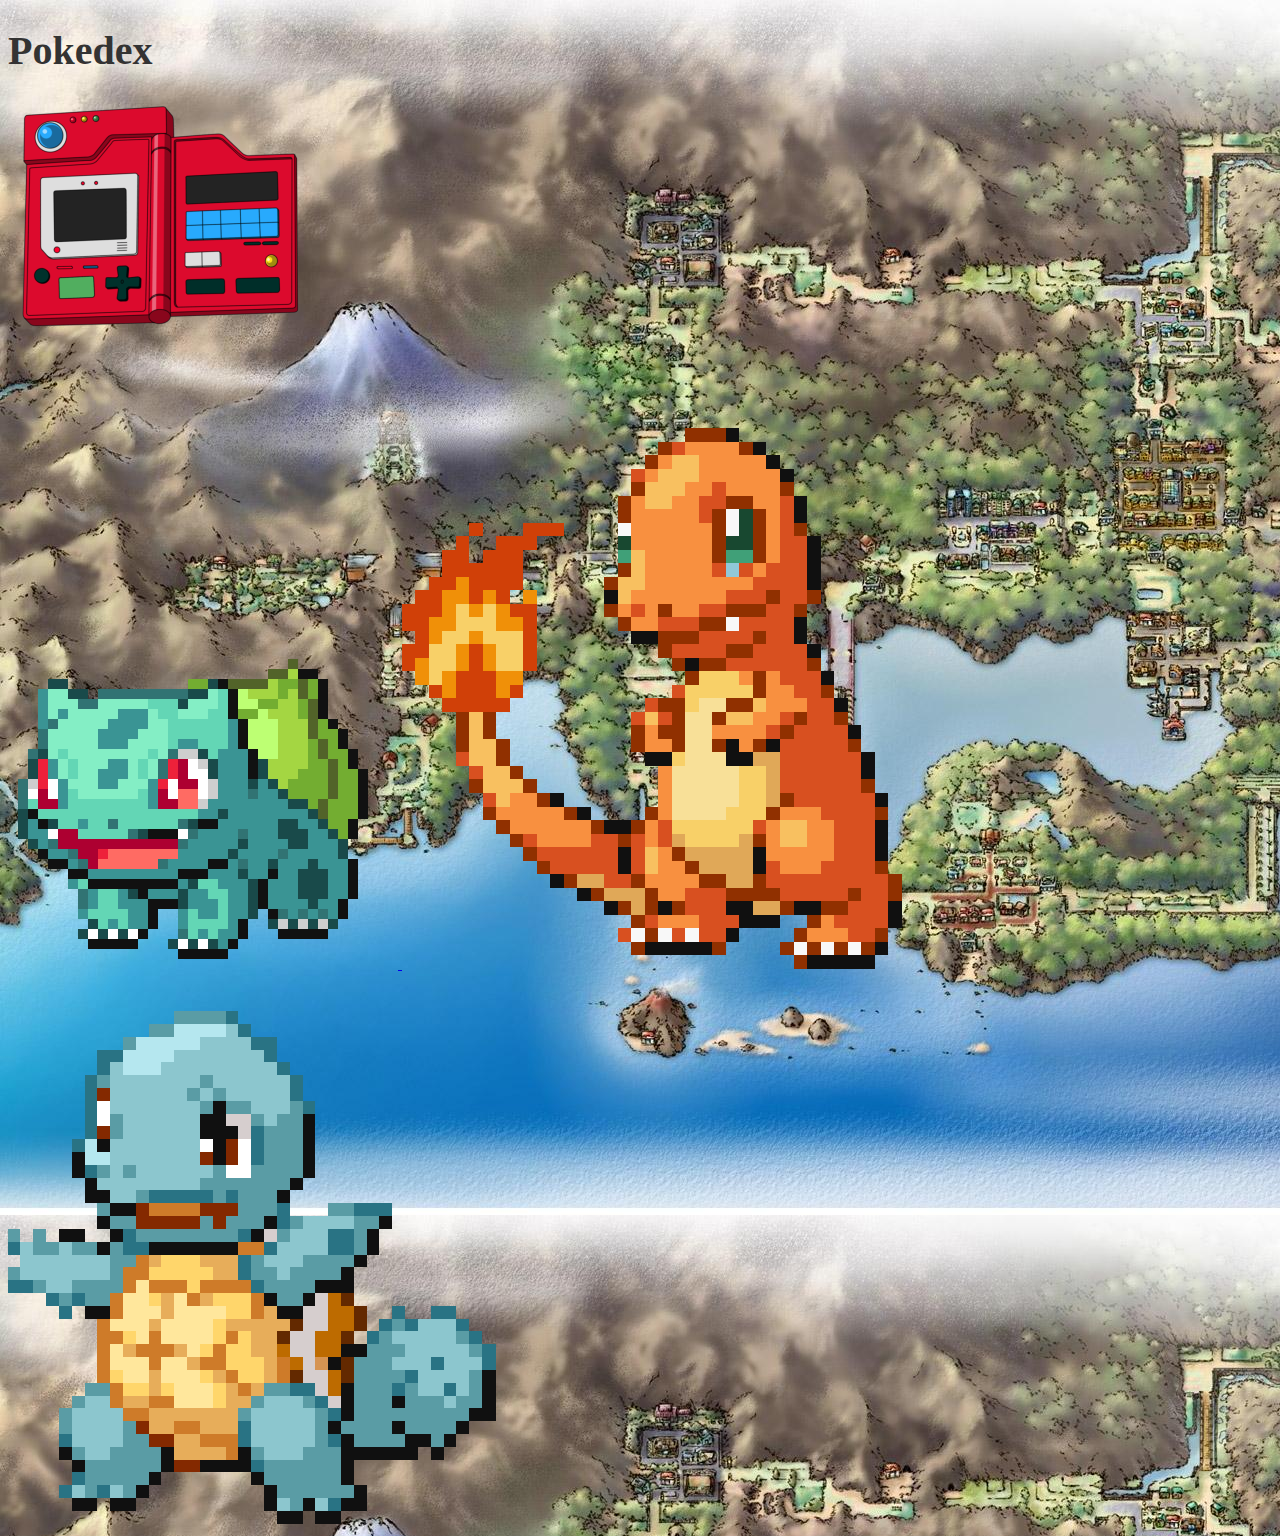
<file: index.html>
<!DOCTYPE html>
<html lang="en">
<head>
    <meta charset="UTF-8">
    <meta name="viewport" content="width=device-width, initial-scale=1.0">
    <title>Pokedex</title>
    <link rel="icon" href="./img/pokemon-img/pokeball.png">
    <link rel="stylesheet" href="./style.css">
</head>
<body background="./img/pokemon-img/kanto-map.jpeg", style="background-size: auto;">

    <table>
        <h1>Pokedex</h1>
    </table>
    <img src="./img//pokemon-img/pokedex.png" alt="pokedex"><br>
    <a href="./pokemon/1-Bulbasaur.html">
        <img src="./img/poke-monster/Bulbasaur.gif" alt="Bulbasaur">
    </a>
    <a href="./pokemon/4-Charmander.html">
        <img src="./img/poke-monster/charmander.gif" alt="charmander">
    </a>
    <a href="./pokemon/7-Squirtle.html">
        <img src="./img/poke-monster/squirtle.gif" alt="squirtle">
    </a>
    
</body>
</html>
</file>
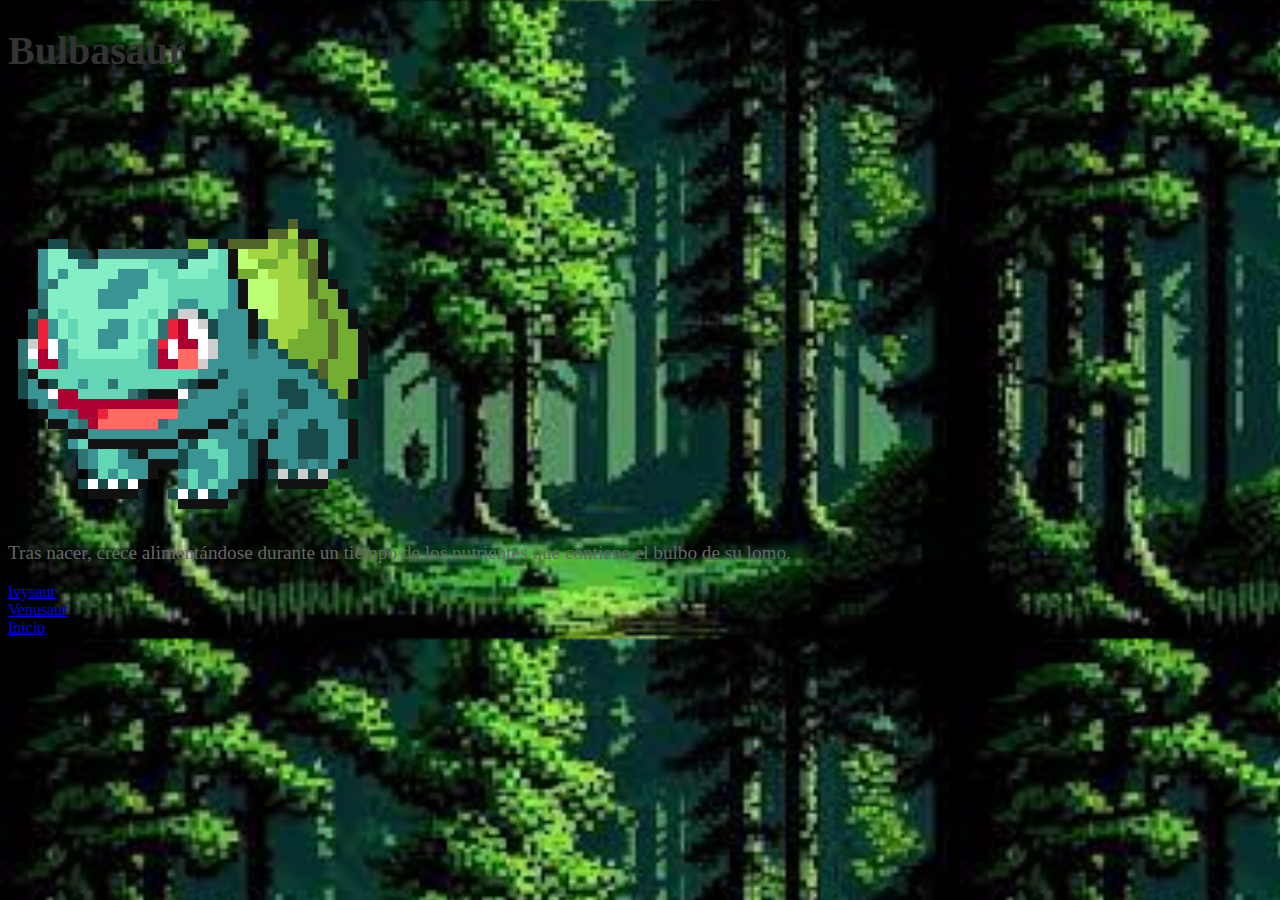
<file: pokemon/1-Bulbasaur.html>
<!DOCTYPE html>
<html lang="en">
<head>
    <meta charset="UTF-8">
    <meta name="viewport" content="width=device-width, initial-scale=1.0">
    <title>Bulbasaur</title>
    <link rel="icon" href="../img/pokemon-img/pokeball.png">
    <link rel="stylesheet" href="../style.css">
</head>
<body background="../img/habitats/bosque.jpeg", style="background-size: 75%;">
    <h1>Bulbasaur</h1><br>
    <img src="../img/poke-monster/Bulbasaur.gif" alt="Bulbasaur">
    <p>Tras nacer, crece alimentándose durante un tiempo de los nutrientes que contiene el bulbo de su lomo.</p>
    <a href="./2-Ivysaur.html">Ivysaur</a><br>
    <a href="./3-Venusaur.html">Venusaur</a><br>
    <a href="../index.html">Inicio</a><br>
</body>
</html>
</file>
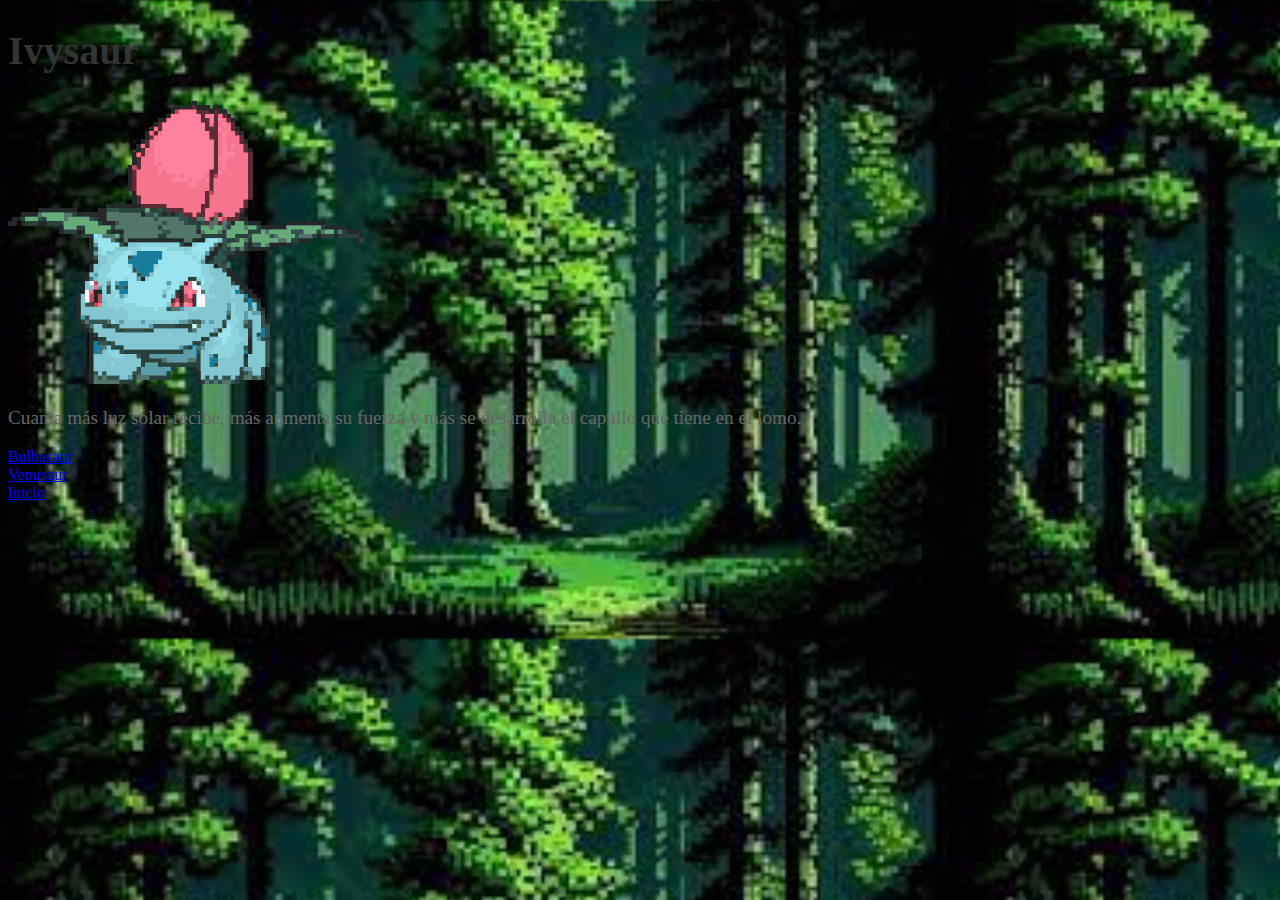
<file: pokemon/2-Ivysaur.html>
<!DOCTYPE html>
<html lang="en">
<head>
    <meta charset="UTF-8">
    <meta name="viewport" content="width=device-width, initial-scale=1.0">
    <title>Ivysaur</title>
    <link rel="icon" href="../img/pokemon-img/pokeball.png">
    <link rel="stylesheet" href="../style.css">
</head>
<body background="../img/habitats/bosque.jpeg", style="background-size: 75%;">
    <h1>Ivysaur</h1>
    <img src="../img/poke-monster/Ivysaur.gif" alt="Ivysaur">
    <p>Cuanta más luz solar recibe, más aumenta su fuerza y más se desarrolla el capullo que tiene en el lomo.</p>
    <a href="./1-Bulbasaur.html">Bulbasaur</a><br>
    <a href="./3-Venusaur.html">Venusaur</a><br>
    <a href="../index.html">Inicio</a><br>
</body>
</html>
</file>
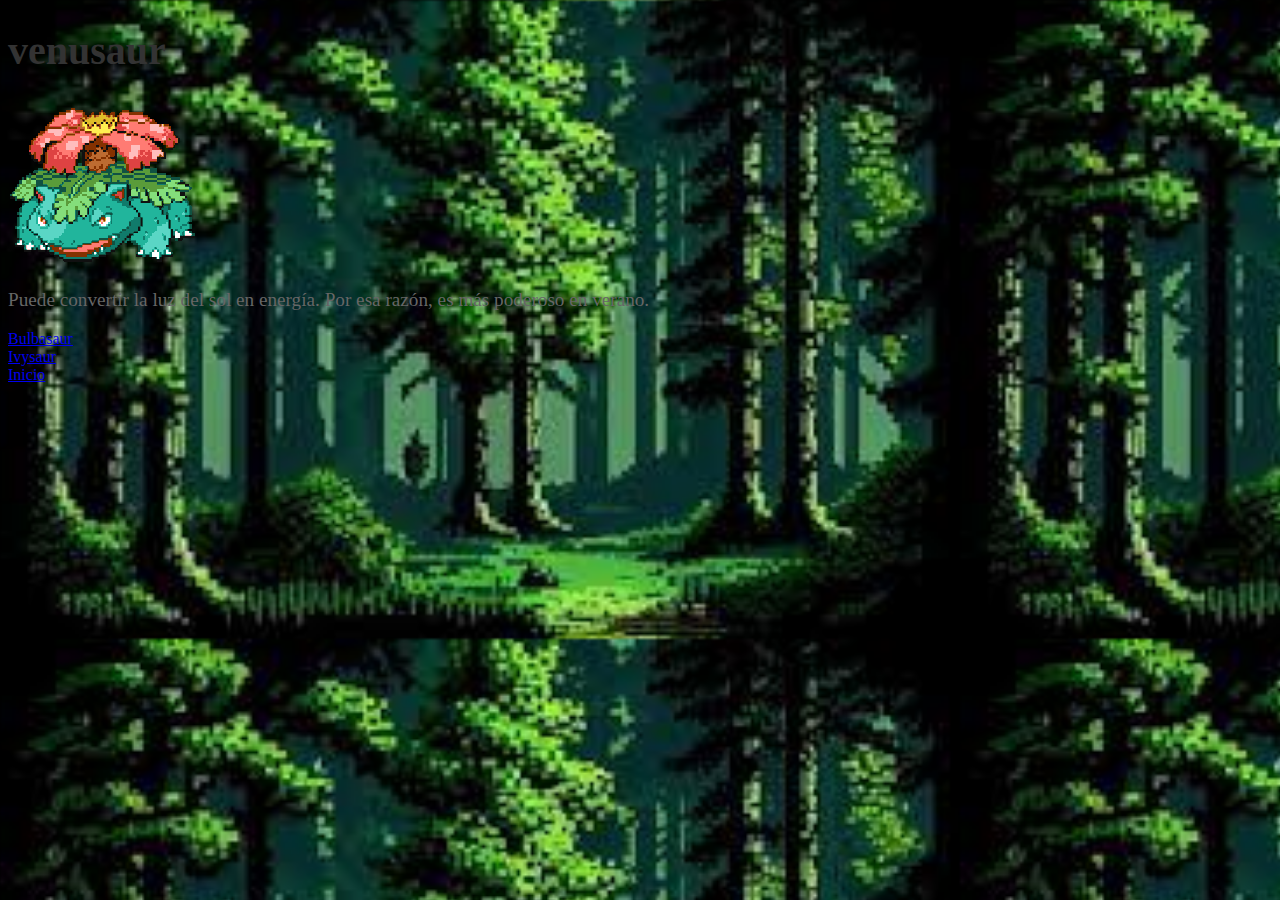
<file: pokemon/3-Venusaur.html>
<!DOCTYPE html>
<html lang="en">
<head>
    <meta charset="UTF-8">
    <meta name="viewport" content="width=device-width, initial-scale=1.0">
    <title>Venusaur</title>
    <link rel="icon" href="../img/pokemon-img/pokeball.png">
    <link rel="stylesheet" href="../style.css">
</head>
<body background="../img/habitats/bosque.jpeg", style="background-size: 75%;">
    <h1>venusaur</h1>
    <img src="../img/poke-monster/venusaur.gif" alt="venusaur">
    <p>Puede convertir la luz del sol en energía. Por esa razón, es más poderoso en verano.</p>
    <a href="./1-Bulbasaur.html">Bulbasaur</a><br>
    <a href="./2-Ivysaur.html">Ivysaur</a><br>
    <a href="../index.html">Inicio</a><br>
</body>
</html>
</file>
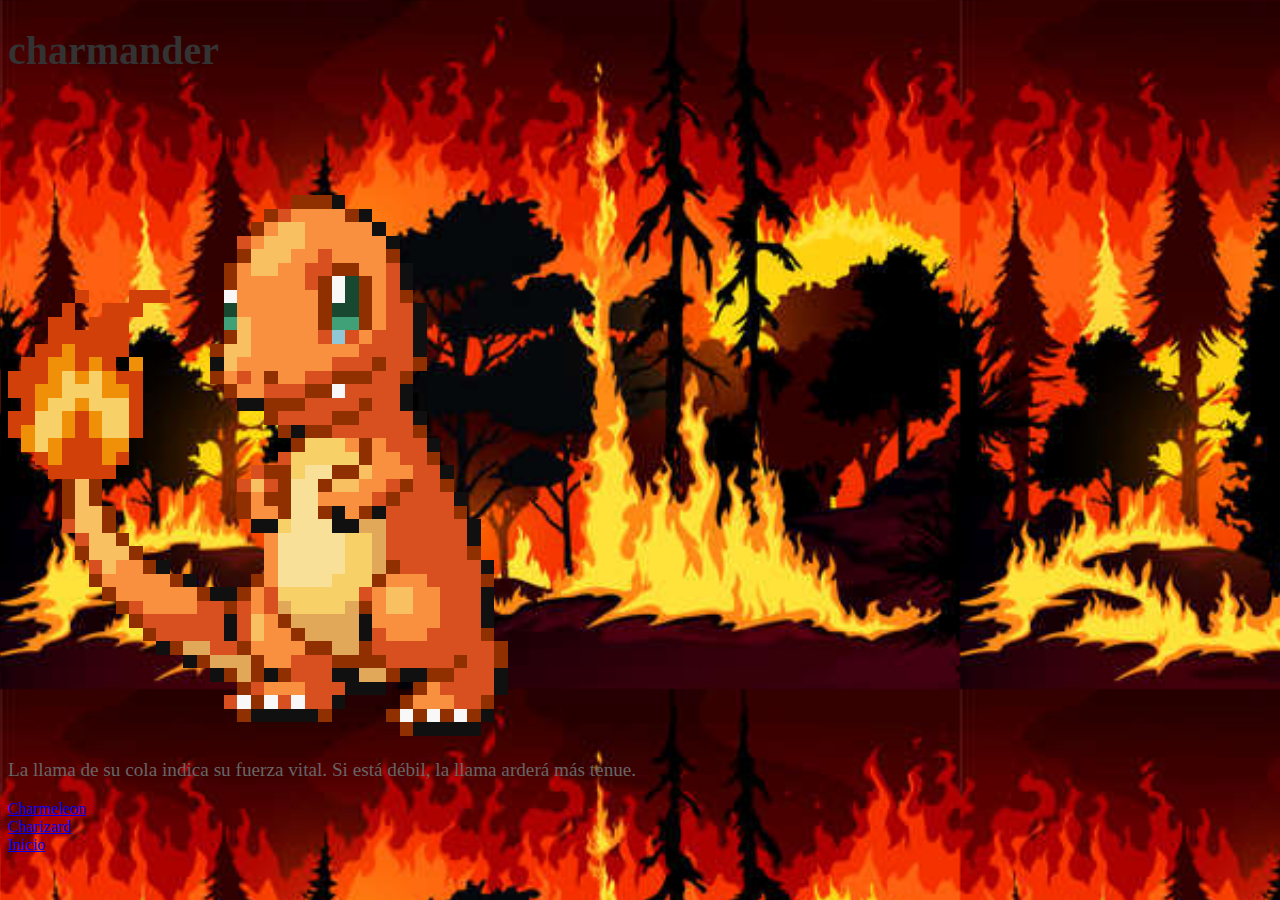
<file: pokemon/4-Charmander.html>
<!DOCTYPE html>
<html lang="en">
<head>
    <meta charset="UTF-8">
    <meta name="viewport" content="width=device-width, initial-scale=1.0">
    <title>Charmander</title>
    <link rel="icon" href="../img/pokemon-img/pokeball.png">
    <link rel="stylesheet" href="../style.css">
</head>
<body background="../img/habitats/incendio.jpg", style="background-size: 75%;">
    <h1>charmander</h1>
    <img src="../img/poke-monster/charmander.gif" alt="charmander">
    <p>La llama de su cola indica su fuerza vital. Si está débil, la llama arderá más tenue.</p>
    <a href="./5-Charmeleon.html">Charmeleon</a><br>
    <a href="./6-Charizard.html">Charizard</a><br>
    <a href="../index.html">Inicio</a><br>
</body>
</html>
</file>
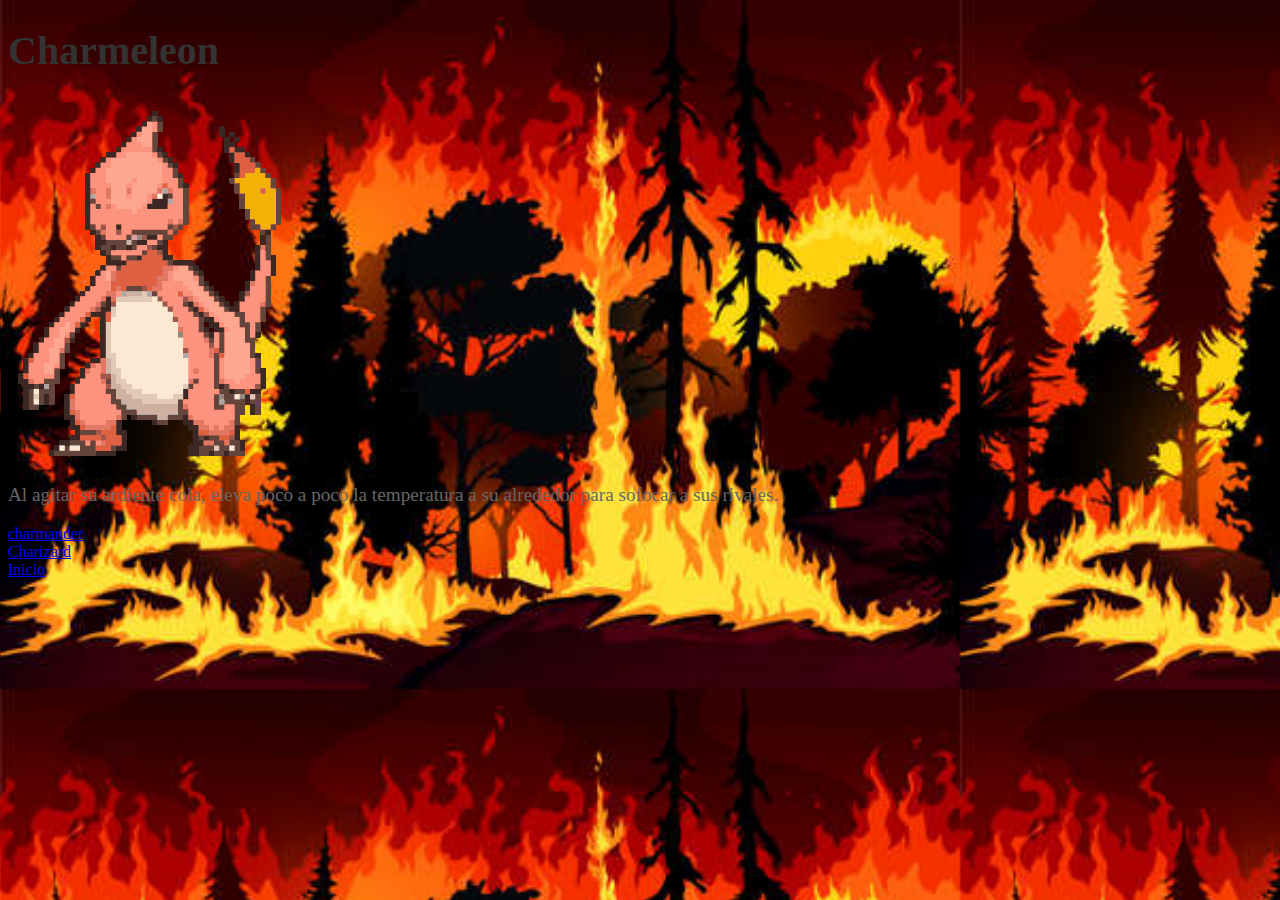
<file: pokemon/5-Charmeleon.html>
<!DOCTYPE html>
<html lang="en">
<head>
    <meta charset="UTF-8">
    <meta name="viewport" content="width=device-width, initial-scale=1.0">
    <title>Charmeleon</title>
    <link rel="icon" href="../img/pokemon-img/pokeball.png">
    <link rel="stylesheet" href="../style.css">
</head>
<body background="../img/habitats/incendio.jpg", style="background-size: 75%;">
    <h1>Charmeleon</h1>
    <img src="../img/poke-monster/Charmeleon.gif" alt="Charmeleon">
    <p>Al agitar su ardiente cola, eleva poco a poco la temperatura a su alrededor para sofocar a sus rivales.</p>
    <a href="./4-Charmander.html">charmander</a><br>
    <a href="./6-Charizard.html">Charizard</a><br>
    <a href="../index.html">Inicio</a><br>
</body>
</html>
</file>
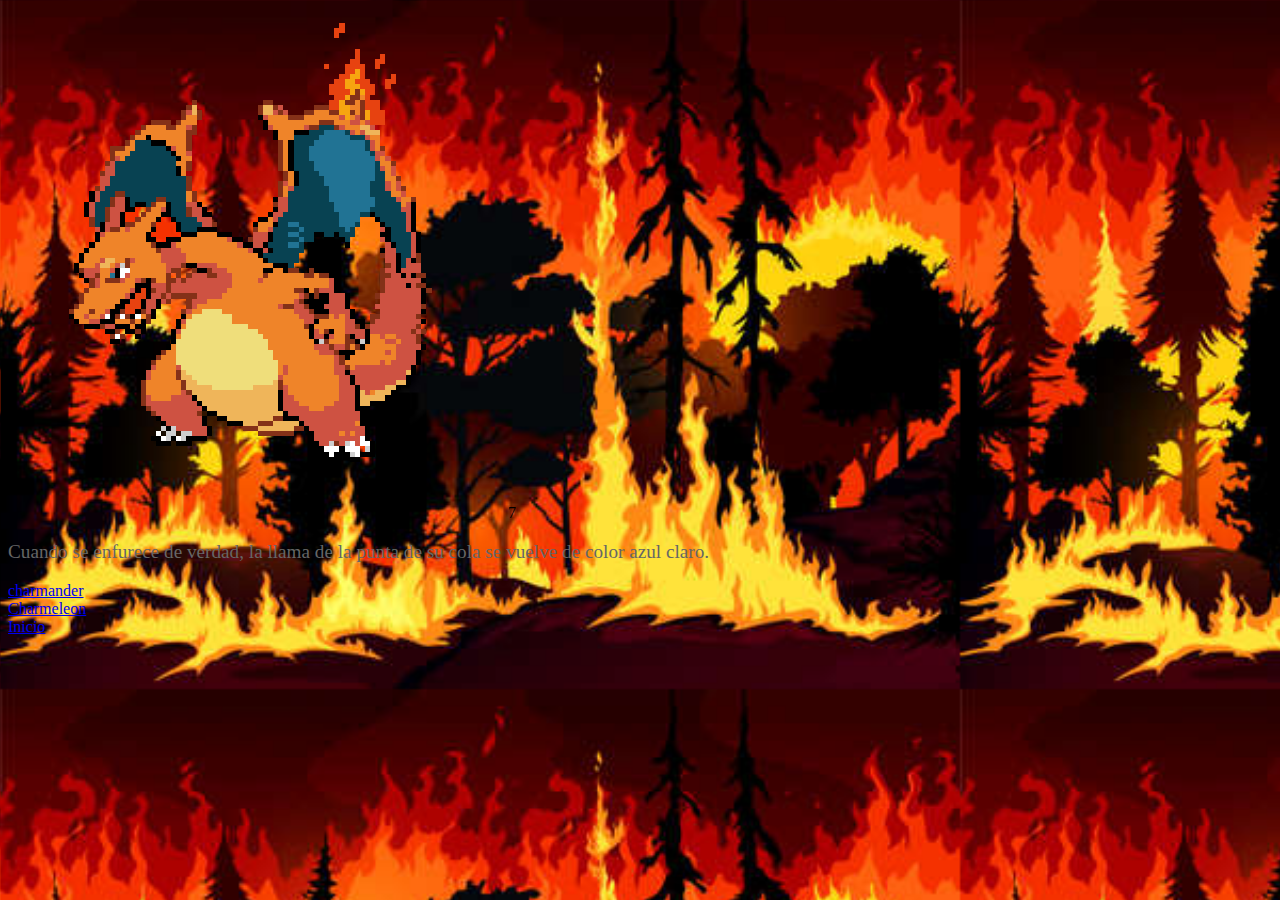
<file: pokemon/6-Charizard.html>
<!DOCTYPE html>
<html lang="en">
<head>
    <meta charset="UTF-8">
    <meta name="viewport" content="width=device-width, initial-scale=1.0">
    <title>Charizard</title>
    <link rel="icon" href="../img/pokemon-img/pokeball.png">
    <link rel="stylesheet" href="../style.css">
</head>
<body background="../img/habitats/incendio.jpg", style="background-size: 75%;">
    <title>Pokedex</title>
    <img src="../img/poke-monster/charizar.gif" alt="charizar">7
    <p>Cuando se enfurece de verdad, la llama de la punta de su cola se vuelve de color azul claro.</p>
    <a href="./4-Charmander.html">charmander</a><br>
    <a href="./5-Charmeleon.html">Charmeleon</a><br>
    <a href="../index.html">Inicio</a><br>
</body>
</html>
</file>
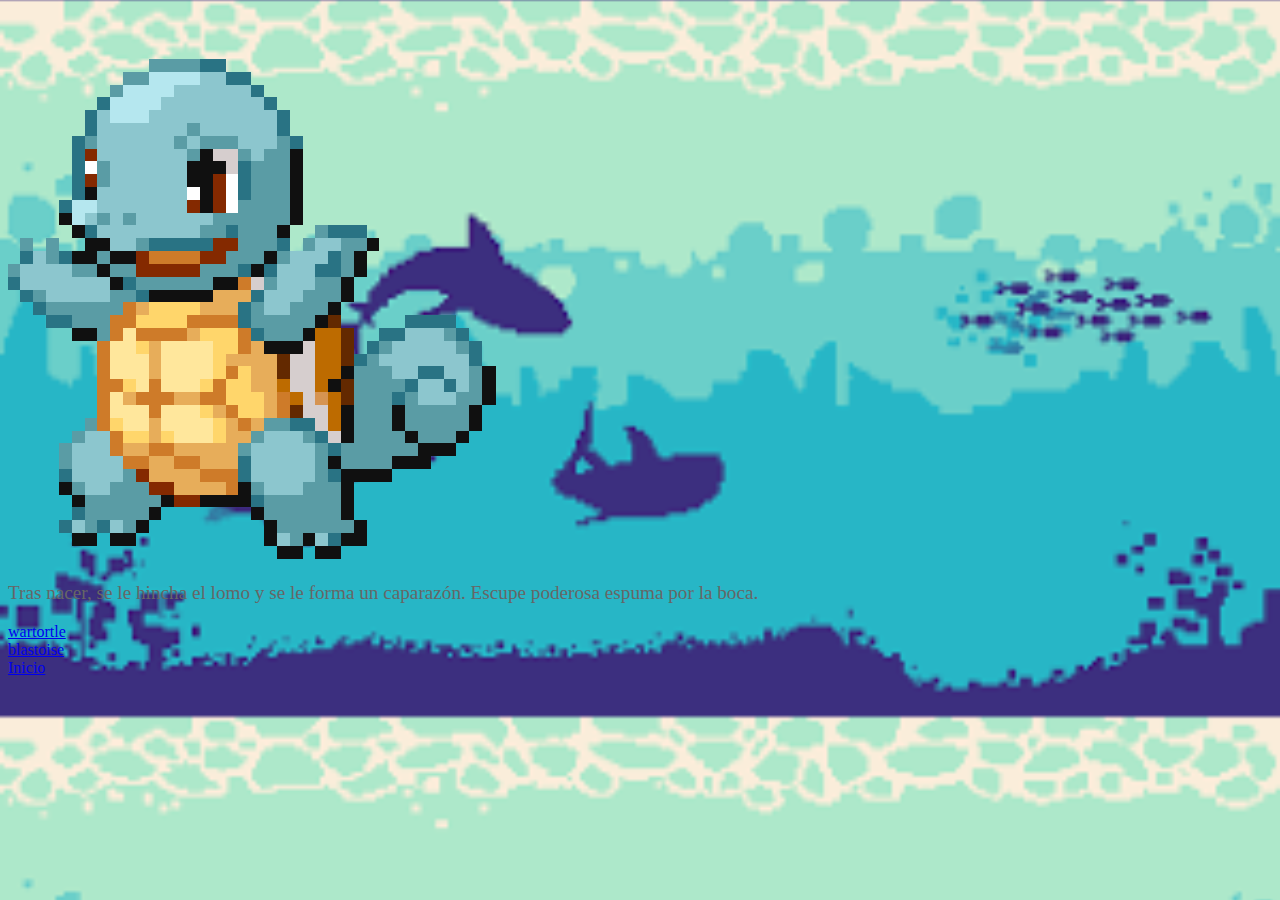
<file: pokemon/7-Squirtle.html>
<!DOCTYPE html>
<html lang="en">
<head>
    <meta charset="UTF-8">
    <meta name="viewport" content="width=device-width, initial-scale=1.0">
    <title>Squirtle</title>
    <link rel="icon" href="../img/pokemon-img/pokeball.png">
    <link rel="stylesheet" href="../style.css">
</head>
<body background="../img/habitats/mar.png", style="background-size: 100%;">
    <title>Pokedex</title>
    <img src="../img/poke-monster/squirtle.gif" alt="squirtle">
    <p>Tras nacer, se le hincha el lomo y se le forma un caparazón. Escupe poderosa espuma por la boca.</p>
    <a href="./8-Wartortle.html">wartortle</a><br>
    <a href="./9-Blastoise.html">blastoise</a><br>
    <a href="../index.html">Inicio</a><br>
</body>
</html>
</file>
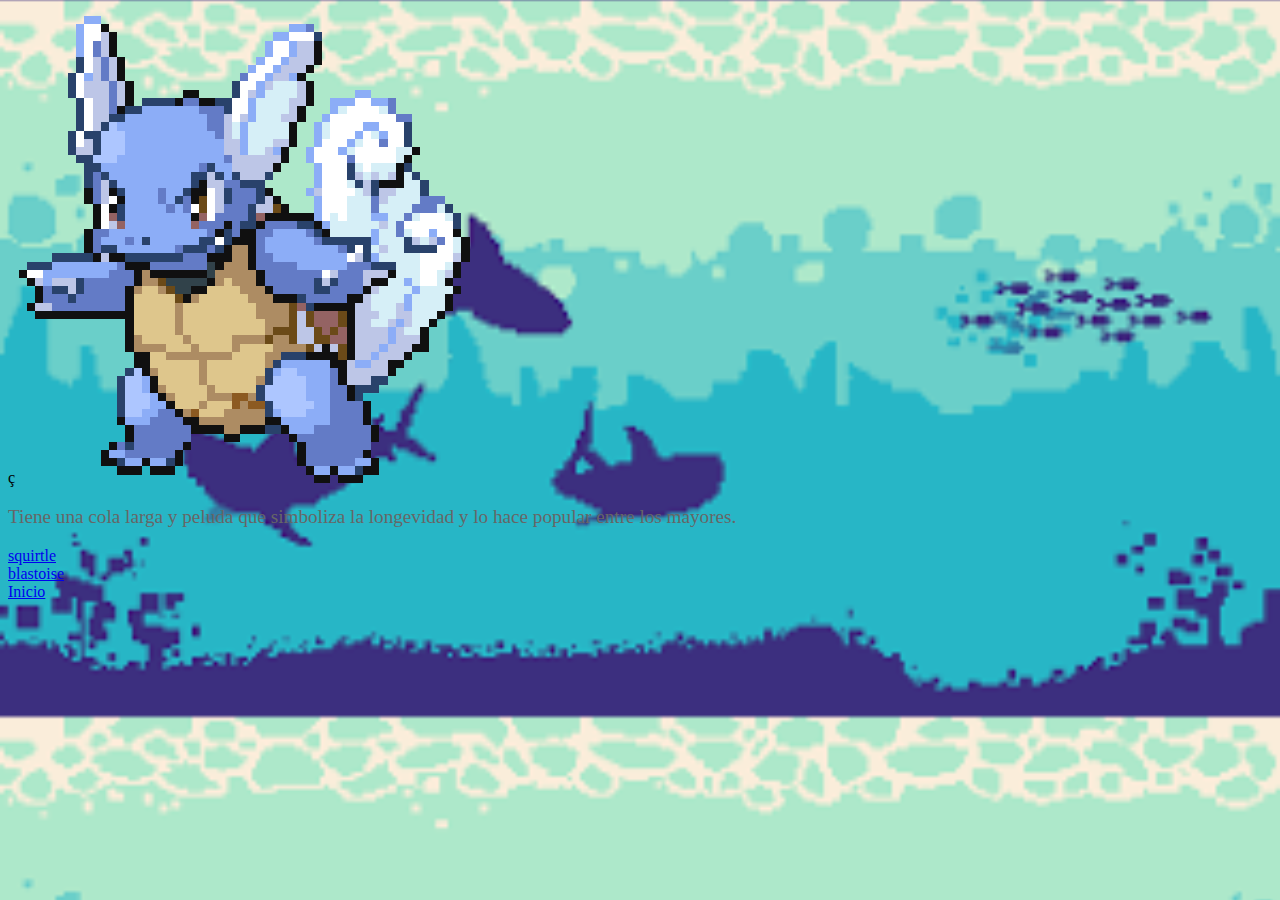
<file: pokemon/8-Wartortle.html>
<!DOCTYPE html>
<html lang="en">
<head>
    <meta charset="UTF-8">
    <meta name="viewport" content="width= , initial-scale=1.0">
    <title>Wartortle</title>
    <link rel="icon" href="../img/pokemon-img/pokeball.png">
    <link rel="stylesheet" href="../style.css">
</head>
<body  background="../img/habitats/mar.png", style="background-size: 100%;">ç
    <title>Pokedex</title>
    <img src="../img/poke-monster/wartortle.gif" alt="wartortle">
    <p>Tiene una cola larga y peluda que simboliza la longevidad y lo hace popular entre los mayores.</p>
    <a href="./7-Squirtle.html">squirtle</a><br>
    <a href="./9-Blastoise.html">blastoise</a><br>
    <a href="../index.html">Inicio</a><br>
</body>
</html>
</file>
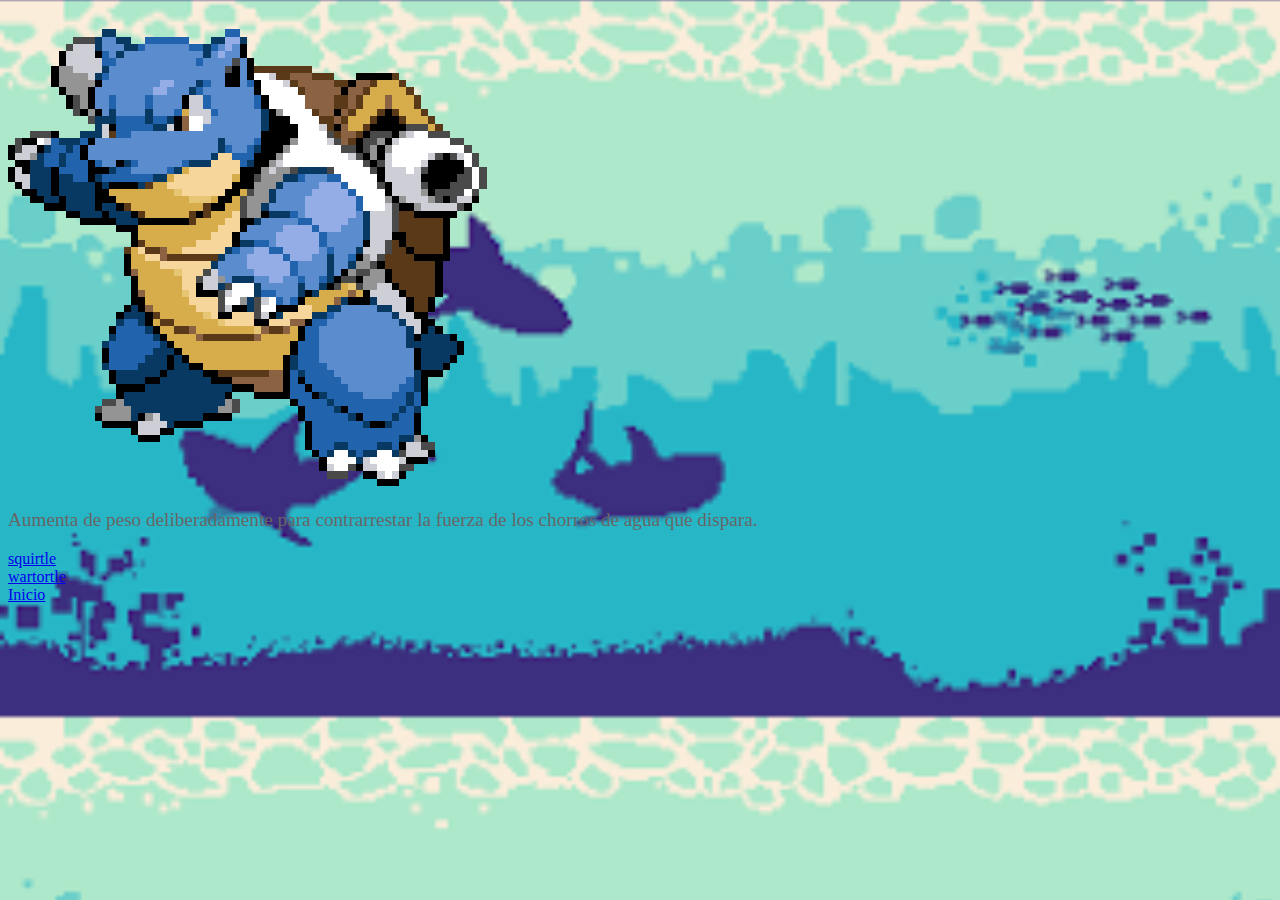
<file: pokemon/9-Blastoise.html>
<!DOCTYPE html>
<html lang="en">
<head>
    <meta charset="UTF-8">
    <meta name="viewport" content="width=device-width, initial-scale=1.0">
    <title>Blastoise</title>
    <link rel="icon" href="../img/pokemon-img/pokeball.png">
    <link rel="stylesheet" href="../style.css">
</head>
<body  background="../img/habitats/mar.png", style="background-size: 100%;">
    <title>Pokedex</title>
    <img src="../img/poke-monster/blastoise.gif" alt="blastoise">
    <p>Aumenta de peso deliberadamente para contrarrestar la fuerza de los chorros de agua que dispara.</p>
    <a href="./7-Squirtle.html">squirtle</a><br>
    <a href="./8-Wartortle.html">wartortle</a><br>
    <a href="../index.html">Inicio</a><br>
</body>
</html>
</file>
<file: style.css>
@import url('https://fonts.googleapis.com/css2?family=Pixelify+Sans:wght@400..700&display=swap')

.container {
    text-align: center;
    margin-top: 100px;
}
h1 {
font-size: 2.5em;
color: #333;
}
p {
font-size: 1.2em;
color: #666;
}

img (
    width: 300px; 
    height: 200px;
)
</file>
